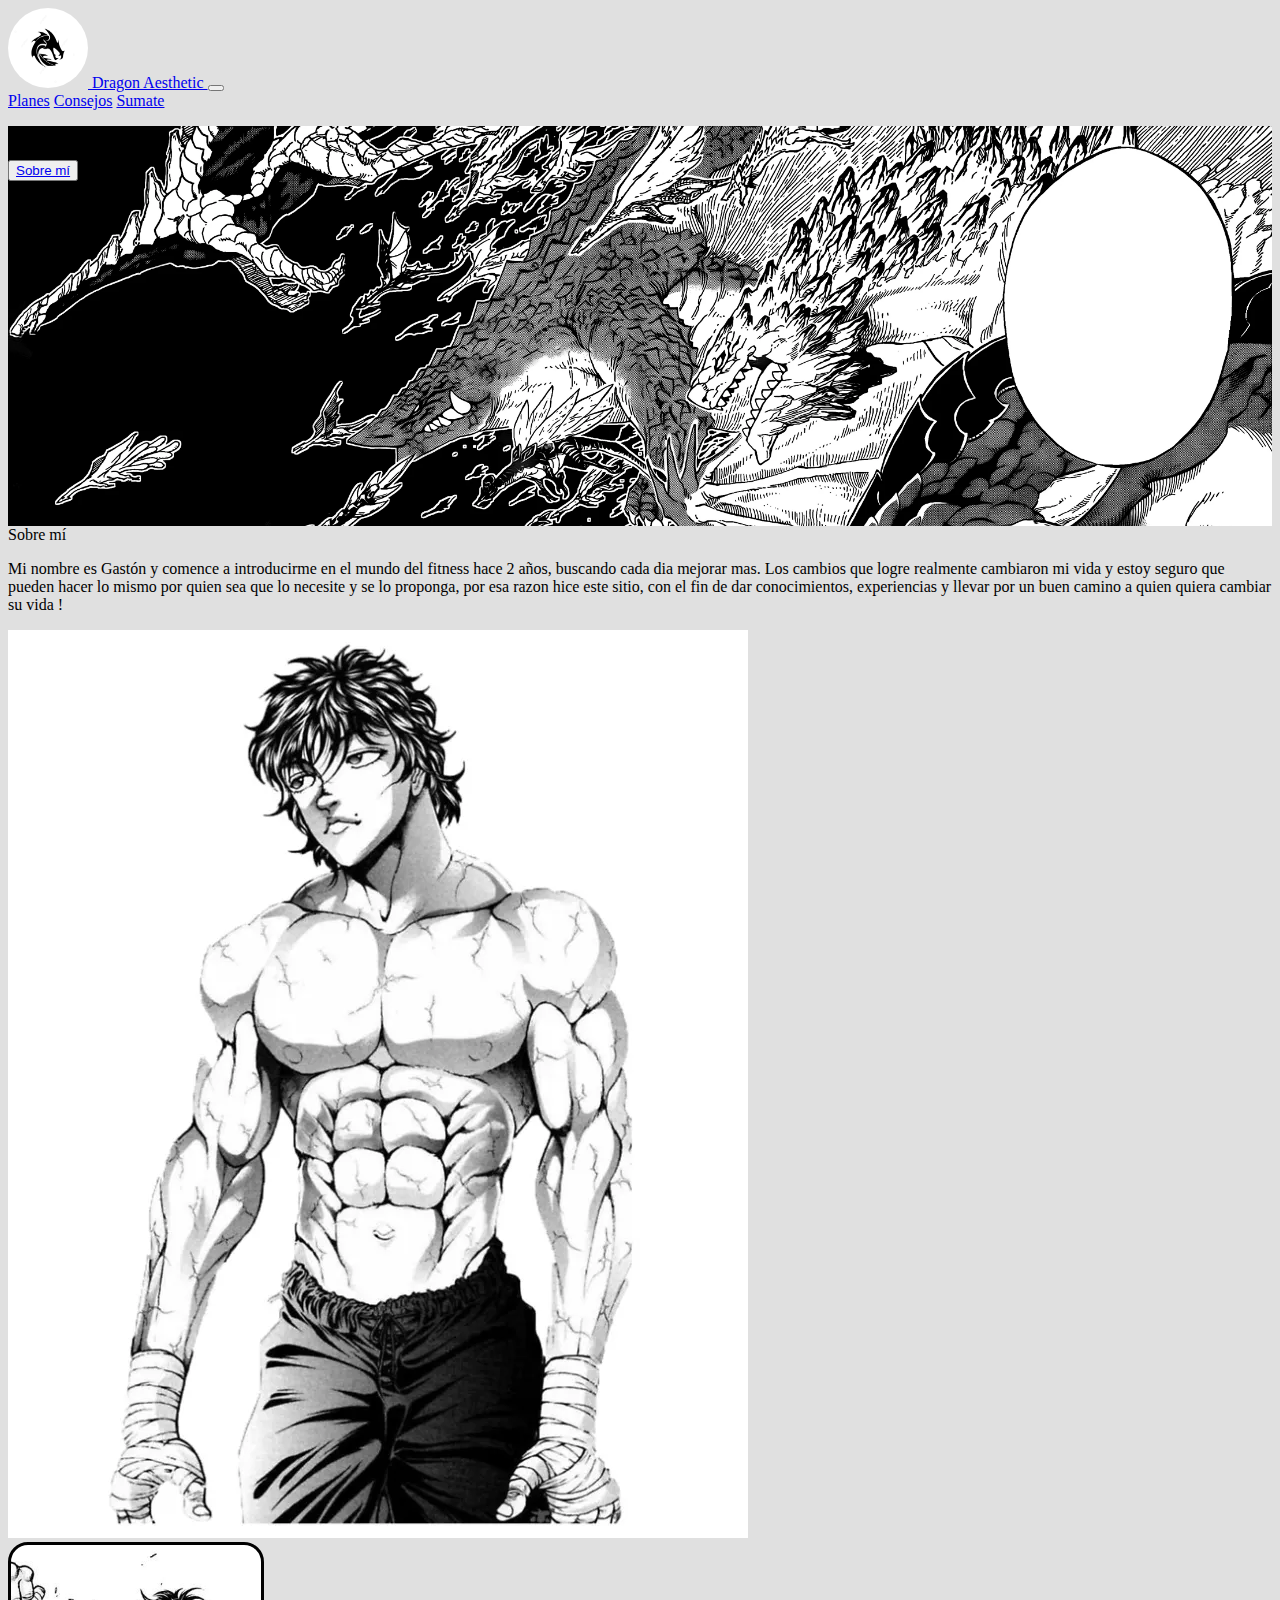
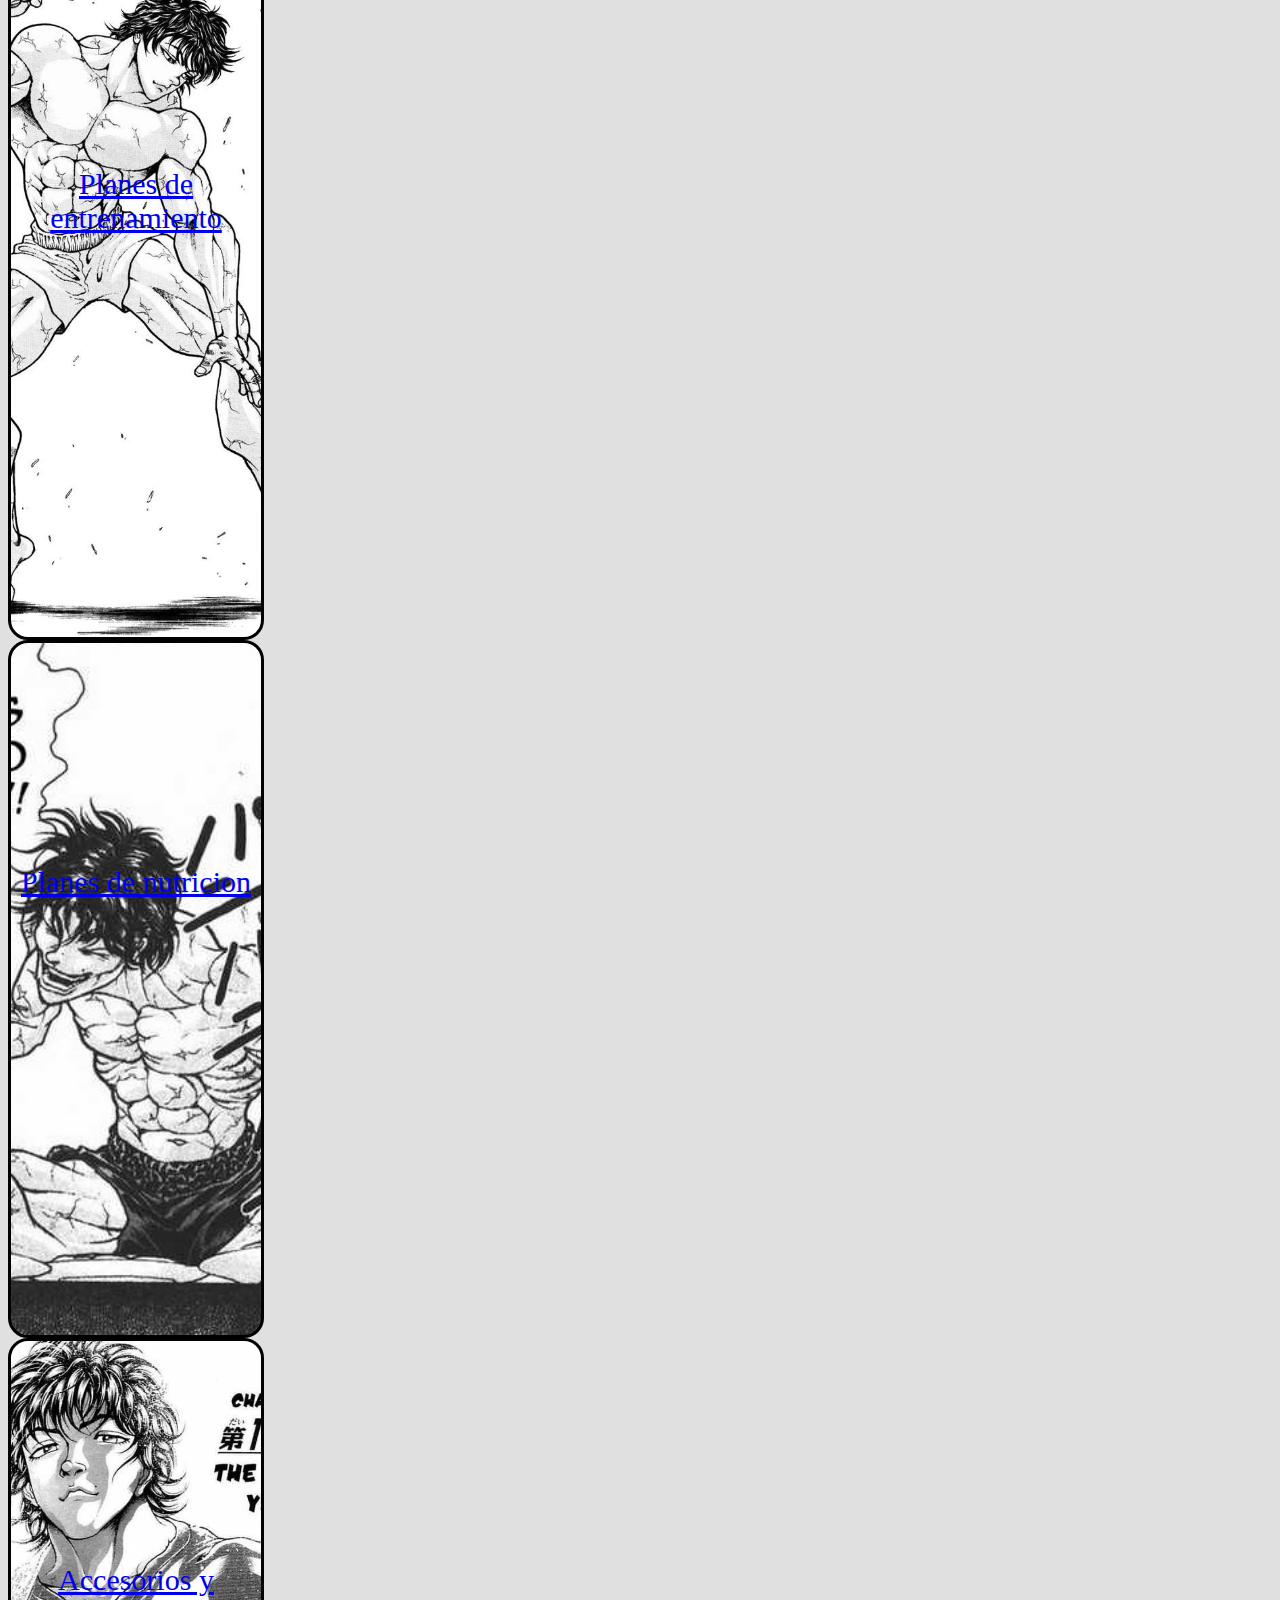
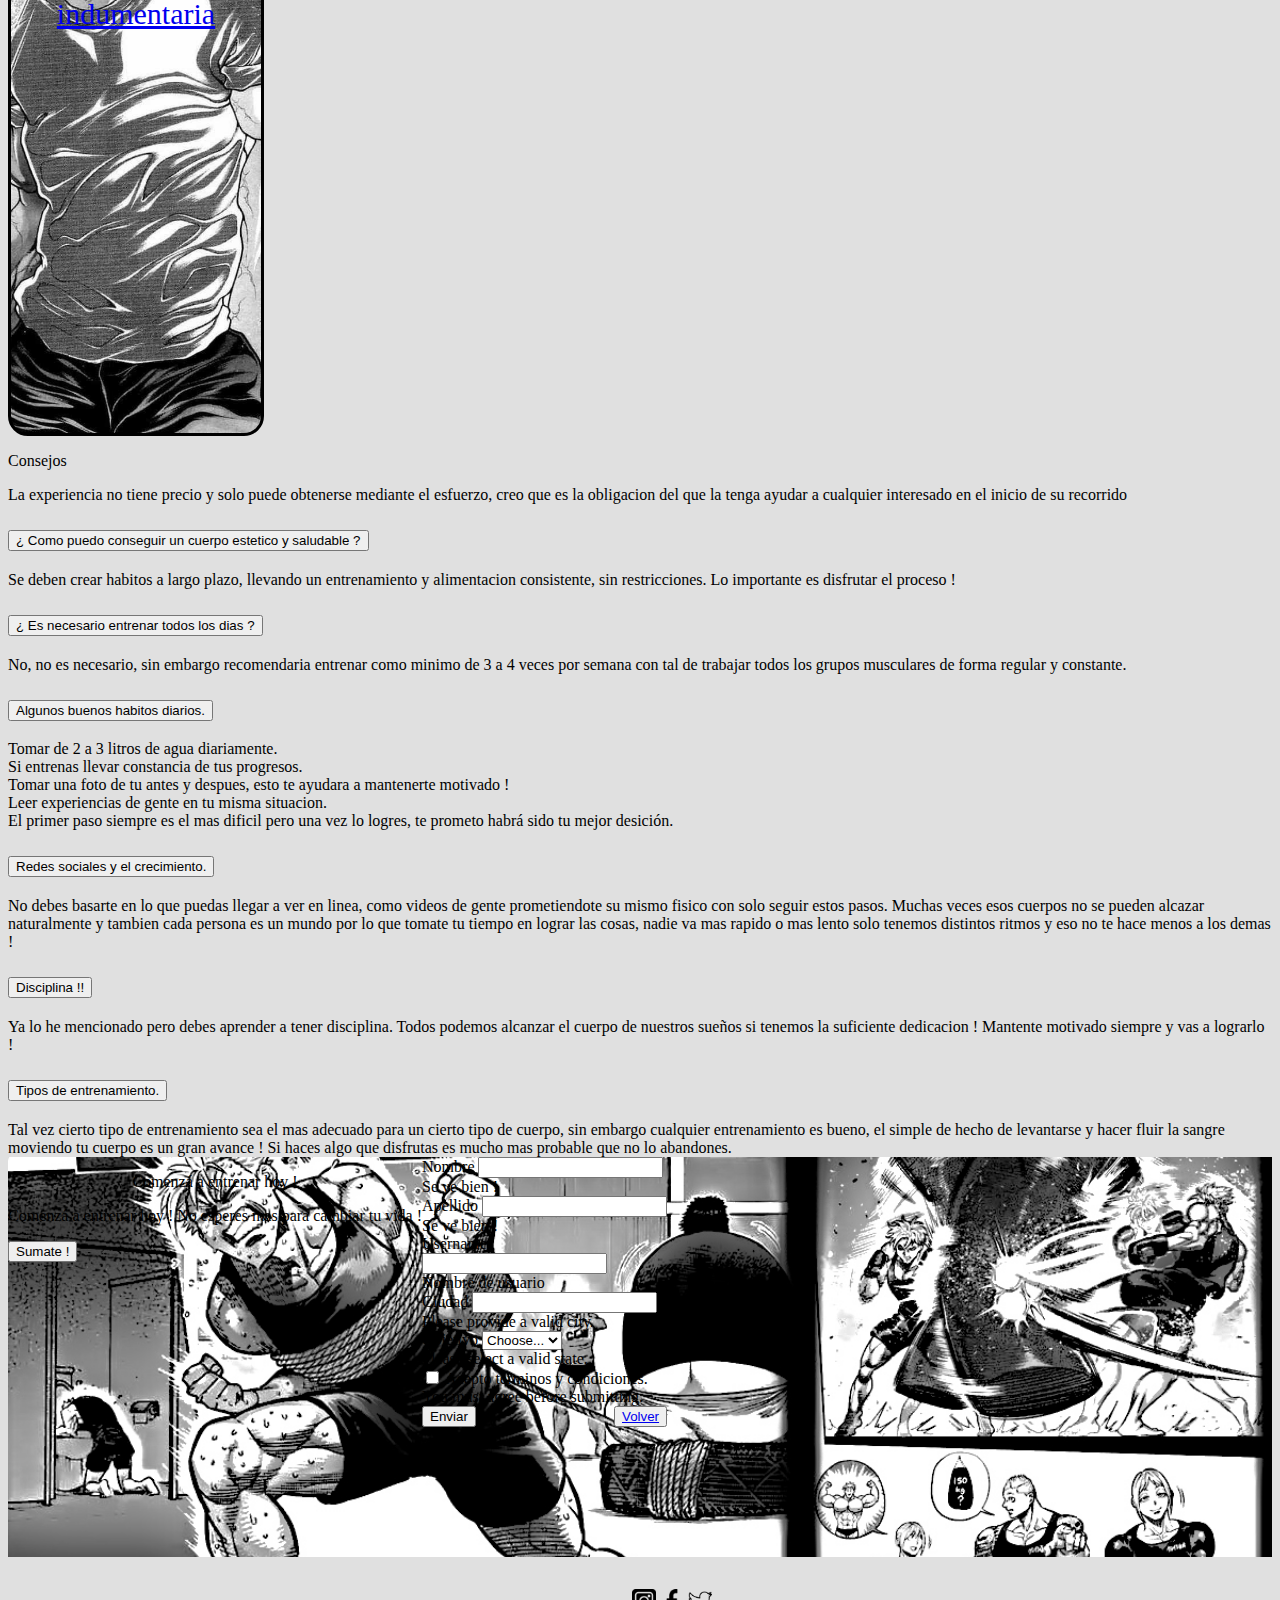
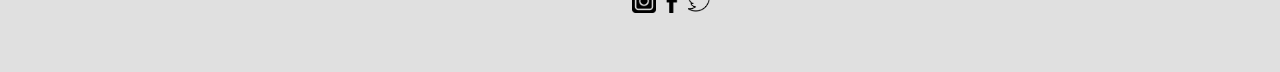
<file: index.html>
<!DOCTYPE html>
<html>
<head>
	<title> Gaston Aesthetics</title>
	<meta charset="utf-8">
	<meta name=viewport content="widht=device-widht, initial-scale=1">
	<link href="https://cdn.jsdelivr.net/npm/bootstrap@5.1.3/dist/css/bootstrap.min.css" rel="stylesheet" integrity="sha384-1BmE4kWBq78iYhFldvKuhfTAU6auU8tT94WrHftjDbrCEXSU1oBoqyl2QvZ6jIW3" crossorigin="anonymous">
	<link rel="stylesheet" type="text/css" href="scss/style.css">
	<link rel="preconnect" href="https://fonts.googleapis.com">
	<link rel="preconnect" href="https://fonts.gstatic.com" crossorigin>
	<link href="https://fonts.googleapis.com/css2?family=Montserrat:wght@400;700&display=swap" rel="stylesheet">
</head>
<body> 
  <nav class="navbar navbar-expand-lg navbar-dark bg-dark ps-lg-5">
    <div class="container-fluid">
      <div class="row"></div>
      <a class="navbar-brand" href="index.html">
          <img id="logo" src="imagenes/logotemporal.jpg" alt="logotemporal" width="80" height="80" class="d-inline-block align-text-center m-2 p-0">
              Dragon Aesthetic
      </a>
      <button class="navbar-toggler" type="button" data-bs-toggle="collapse" data-bs-target="#navbarNavAltMarkup" aria-controls="navbarNavAltMarkup" aria-expanded="false" aria-label="Toggle navigation">
        <span class="navbar-toggler-icon"></span>
      </button>
      <div class="collapse navbar-collapse d-lg-flex justify-content-end" id="navbarNavAltMarkup">
        <div class="navbar-nav">
          <a class="nav-link" href="#planes">Planes</a>
          <a class="nav-link" href="#consejos">Consejos</a>
          <a class="nav-link" href="#footer">Sumate</a>
        </div>
      </div>
    </div>
  </nav>
 <div id="banner_gym" class="d-flex align-items-center vh-40 img-fluid">
   <div class="mx-auto text-dark fw-bolder">
     <p class="title text-light bg-dark p-3 rounded-pill fs-1"> Dragon Aesthetic</p>
     <button type="button" class="btn btn-outline-dark text-light bg-dark"> <a href="#sobremi" class="link-light">Sobre mí </a></button>
   </div>
 </div>
  <div id="sobremi" class="container">
    <div class="row">
      <div class="col fs-1 p-5">
        Sobre mí
        <p class="col fs-5 pt-4">  Mi nombre es Gastón y comence a introducirme en el mundo del fitness hace 2 años, buscando cada dia mejorar mas. 
          Los cambios que logre realmente cambiaron mi vida y estoy seguro que pueden hacer lo mismo por quien sea que lo necesite y se lo proponga,
        por esa razon hice este sitio, con el fin de dar conocimientos, experiencias y llevar por un buen camino a quien quiera cambiar su vida ! </p>
      </div>
      <div class="col col-12 col-lg-4">
        <img id="img" class="img-fluid rounded-pill p-3" src="imagenes/baki.webp">
      </div>
    </div>
    <div id="planes" class="contenedor container-fluid">
      <div class="row d-flex justify-content-center gap-3 pt-5 pb-5">
        <div id="cajas1" class="cajas col-md-12 col-lg-4 fs-3 fw-bolder">
         <p class="cajainfo text-light bg-dark rounded-pill opacity-75"><a class="text-light" href="paginas/programas.html">Planes de entrenamiento</a> </p>
        </div>
        <div id="cajas2" class="cajas col-md-12 col-lg-4 fs-3 fw-bolder">
         <p class="cajainfo text-light bg-dark rounded-pill opacity-75"><a class="text-light" href="paginas/nutricion.html"> Planes de nutricion</a></p>
        </div>
        <div id="cajas3" class="cajas col-md-12 col-lg-4 fs-3 fw-bolder">
         <p class="cajainfo text-light bg-dark rounded-pill opacity-75"><a class="text-light" href="paginas/Accesorios.html"> Accesorios y indumentaria</a></p>
        </div>
      </div>
    </div>
    <div id="consejos" class="consejos bg-dark text-light rounded">
     <p class="d-flex justify-content-center fs-1"> Consejos </p>
     <p class="d-flex justify-content-center pb-4"> La experiencia no tiene precio y solo puede obtenerse mediante el esfuerzo, creo que es la obligacion del que la tenga ayudar a cualquier interesado en el inicio de su recorrido</p>
    </div>

    <div class="d-lg-flex pb-5">
			<div class="col-sm-12 col-lg-6">
				<div class="accordion" id="accordionPanelsStayOpenExample">
				  <div class="accordion-item m-3">
				    <h2 class="accordion-header" id="panelsStayOpen-headingUno">
				      <button class="accordion-button collapsed bg-dark text-light" type="button" data-bs-toggle="collapse" data-bs-target="#panelsStayOpen-collapseUno" aria-expanded="false" aria-controls="panelsStayOpen-collapseTwo">
				       ¿ Como puedo conseguir un cuerpo estetico y saludable ?
				      </button>
				    </h2>
				    <div id="panelsStayOpen-collapseUno" class="accordion-collapse collapse" aria-labelledby="panelsStayOpen-headingTwo">
				      <div class="accordion-body">
				        Se deben crear habitos a largo plazo, llevando un entrenamiento y alimentacion consistente, sin restricciones. Lo importante
                es disfrutar el proceso !
				      </div>
				    </div>
				  </div>
				  <div class="accordion-item m-3">
				    <h2 class="accordion-header" id="panelsStayOpen-headingTwo">
				      <button class="accordion-button collapsed bg-dark text-light" type="button" data-bs-toggle="collapse" data-bs-target="#panelsStayOpen-collapseTwo" aria-expanded="false" aria-controls="panelsStayOpen-collapseTwo">
				        ¿ Es necesario entrenar todos los dias ? 
				      </button>
				    </h2>
				    <div id="panelsStayOpen-collapseTwo" class="accordion-collapse collapse" aria-labelledby="panelsStayOpen-headingTwo">
				      <div class="accordion-body">
				        No, no es necesario, sin embargo recomendaria entrenar como minimo de 3 a 4 veces por semana con tal de trabajar todos los grupos
                musculares de forma regular y constante.
				      </div>
				    </div>
				  </div>
				  <div class="accordion-item m-3">
				    <h2 class="accordion-header" id="panelsStayOpen-headingThree">
				      <button class="accordion-button collapsed bg-dark text-light" type="button" data-bs-toggle="collapse" data-bs-target="#panelsStayOpen-collapseThree" aria-expanded="false" aria-controls="panelsStayOpen-collapseThree">
				        Algunos buenos habitos diarios.
				      </button>
				    </h2>
				    <div id="panelsStayOpen-collapseThree" class="accordion-collapse collapse" aria-labelledby="panelsStayOpen-headingThree">
				      <div class="accordion-body">
                <li>Tomar de 2 a 3 litros de agua diariamente.</li>
                <li>Si entrenas llevar constancia de tus progresos.</li>
                <li>Tomar una foto de tu antes y despues, esto te ayudara a mantenerte motivado !</li>
                <li>Leer experiencias de gente en tu misma situacion.</li>     
                <li> El primer paso siempre es el mas dificil pero una vez lo logres, te prometo habrá sido tu mejor desición.</li>                                               
				      </div>
				    </div>
				  </div>
				</div>
			</div>	


			<div class="col-sm-12 col-lg-6">
				<div class="accordion" id="preguntasaccordionPanelsStayOpenExample">
				  <div class="accordion-item m-3">
				    <h2 class="accordion-header" id="panelsStayOpen-headingCuatro">
				      <button class="accordion-button collapsed bg-dark text-light" type="button" data-bs-toggle="collapse" data-bs-target="#panelsStayOpen-collapseCuatro" aria-expanded="false" aria-controls="panelsStayOpen-collapseTwo">
                Redes sociales y el crecimiento.
				      </button>
				    </h2>
				    <div id="panelsStayOpen-collapseCuatro" class="accordion-collapse collapse" aria-labelledby="panelsStayOpen-headingTwo">
				      <div class="accordion-body">
                No debes basarte en lo que puedas llegar a ver en linea, como videos de gente prometiendote su mismo fisico con solo seguir
                estos pasos. Muchas veces esos cuerpos no se pueden alcazar naturalmente y tambien cada persona es un mundo por lo que 
                tomate tu tiempo en lograr las cosas, nadie va mas rapido o mas lento solo tenemos distintos ritmos y eso no te hace menos 
                a los demas ! 
				      </div>
				    </div>
				  </div>
				  <div class="accordion-item m-3">
				    <h2 class="accordion-header" id="preguntaspanelsStayOpen-headingTwo">
				      <button class="accordion-button collapsed bg-dark text-light" type="button" data-bs-toggle="collapse" data-bs-target="#preguntaspanelsStayOpen-collapseTwo" aria-expanded="false" aria-controls="panelsStayOpen-collapseTwo">
				        Disciplina !!
				      </button>
				    </h2>
				    <div id="preguntaspanelsStayOpen-collapseTwo" class="accordion-collapse collapse" aria-labelledby="panelsStayOpen-headingTwo">
				      <div class="accordion-body">
				        Ya lo he mencionado pero debes aprender a tener disciplina. Todos podemos alcanzar el cuerpo de nuestros sueños si tenemos la suficiente 
                dedicacion ! Mantente motivado siempre y vas a lograrlo !
				      </div>
				    </div>
				  </div>
				  <div class="accordion-item m-3">
				    <h2 class="accordion-header" id="preguntaspanelsStayOpen-headingThree">
				      <button class="accordion-button collapsed bg-dark text-light" type="button" data-bs-toggle="collapse" data-bs-target="#preguntaspanelsStayOpen-collapseThree" aria-expanded="false" aria-controls="panelsStayOpen-collapseThree">
				       	Tipos de entrenamiento.
				      </button>
				    </h2>
				    <div id="preguntaspanelsStayOpen-collapseThree" class="accordion-collapse collapse" aria-labelledby="panelsStayOpen-headingThree">
				      <div class="accordion-body">
				        Tal vez cierto tipo de entrenamiento sea el mas adecuado para un cierto tipo de cuerpo, sin embargo cualquier entrenamiento es bueno,
              el simple de hecho de levantarse y hacer fluir la sangre moviendo tu cuerpo es un gran avance ! Si haces algo que disfrutas es mucho mas
              probable que no lo abandones.
				      </div>
				    </div>
				  </div>
				</div>
			</div>		
	</div>

<kogabanner class="pb-4">
  <div id="footer" class="d-flex justify-content-center p-5 rounded vh-40 img-fluid">
    <div class="d mx-auto text-dark fw-bolder">
      <p id="comenza" class="text-light bg-dark p-3 rounded-pill fs-1"> Comenzá a entrenar hoy !</p>
      <p id="comenza1" class="text-light fs-3 bg-dark rounded"> Comenzá a entrenar hoy ! No esperes mas para cambiar tu vida ! </p>
      <button class="btn text-light fw-bolder btn-dark" type="button" data-bs-toggle="offcanvas" data-bs-target="#offcanvasRight" aria-controls="offcanvasRight">Sumate !</button>
     </div>
        <div class="offcanvas offcanvas-end bg-dark text-light" tabindex="-1" id="offcanvasRight" aria-labelledby="offcanvasRightLabel">
        <div class="offcanvas-header">
          <form class="row g-3 needs-validation" novalidate>
            <div class="col-md-4">
              <label for="validationCustom01" class="form-label">Nombre</label>
              <input type="text" class="form-control" id="validationCustom01" required>
              <div class="valid-feedback">
                Se ve bien !
              </div>
            </div>
            <div class="col-md-4">
              <label for="validationCustom02" class="form-label">Apellido</label>
              <input type="text" class="form-control" id="validationCustom02" required>
              <div class="valid-feedback">
                Se ve bien !
              </div>
            </div>
            <div class="col-md-4">
              <label for="validationCustomUsername" class="form-label">Username</label>
              <div class="input-group has-validation">
                <input type="text" class="form-control" id="validationCustomUsername" aria-describedby="inputGroupPrepend" required>
                <div class="invalid-feedback">
                  Nombre de usuario
                </div>
              </div>
            </div>
            <div class="col-md-6">
              <label for="validationCustom03" class="form-label">Ciudad</label>
              <input type="text" class="form-control" id="validationCustom03" required>
              <div class="invalid-feedback">
                Please provide a valid city.
              </div>
            </div>
            <div class="col-md-3">
              <label for="validationCustom04" class="form-label">Objetivo</label>
              <select class="form-select" id="validationCustom04" required>
                <option selected disabled value="">Choose...</option>
                <option>Aesthetic</option>
                <option>Deportivo</option>           
                <option>Salud</option>                    
              </select>
              <div class="invalid-feedback">
                Please select a valid state.
              </div>
            </div>
            <div class="col-12">
              <div class="form-check">
                <input class="form-check-input" type="checkbox" value="" id="invalidCheck" required>
                <label class="form-check-label" for="invalidCheck">
                  Acepto terminos y condiciones.
                </label>
                <div class="invalid-feedback">
                  You must agree before submitting.
                </div>
              </div>
            </div>
            <div class="col-12">
              <button class="btn btn-dark text-light" type="submit">Enviar</button>
              <button id="cerrar" class="btn btn-dark text-light" ><a class="text-light" href="index.html"> Volver </a></button>
            </div>
          </form>
        </div>
      </div>      
    </div>
  </div>
</kogabanner>

<footer class="content-footer">
  <a href="https://www.instagram.com/ryu_gastonzappulla/"><img src="imagenes/instagram.png"></a>
  <a href="https://www.facebook.com/gaston.peralta.52/"><img src="imagenes/facebook.png"></a>
  <a href="Sigo sin tener twitter u-u"><img src="imagenes/twitter.png"></a>

</footer>

    <script src="https://cdn.jsdelivr.net/npm/bootstrap@5.1.3/dist/js/bootstrap.bundle.min.js" integrity="sha384-ka7Sk0Gln4gmtz2MlQnikT1wXgYsOg+OMhuP+IlRH9sENBO0LRn5q+8nbTov4+1p" crossorigin="anonymous"></script>
</body>
</file>
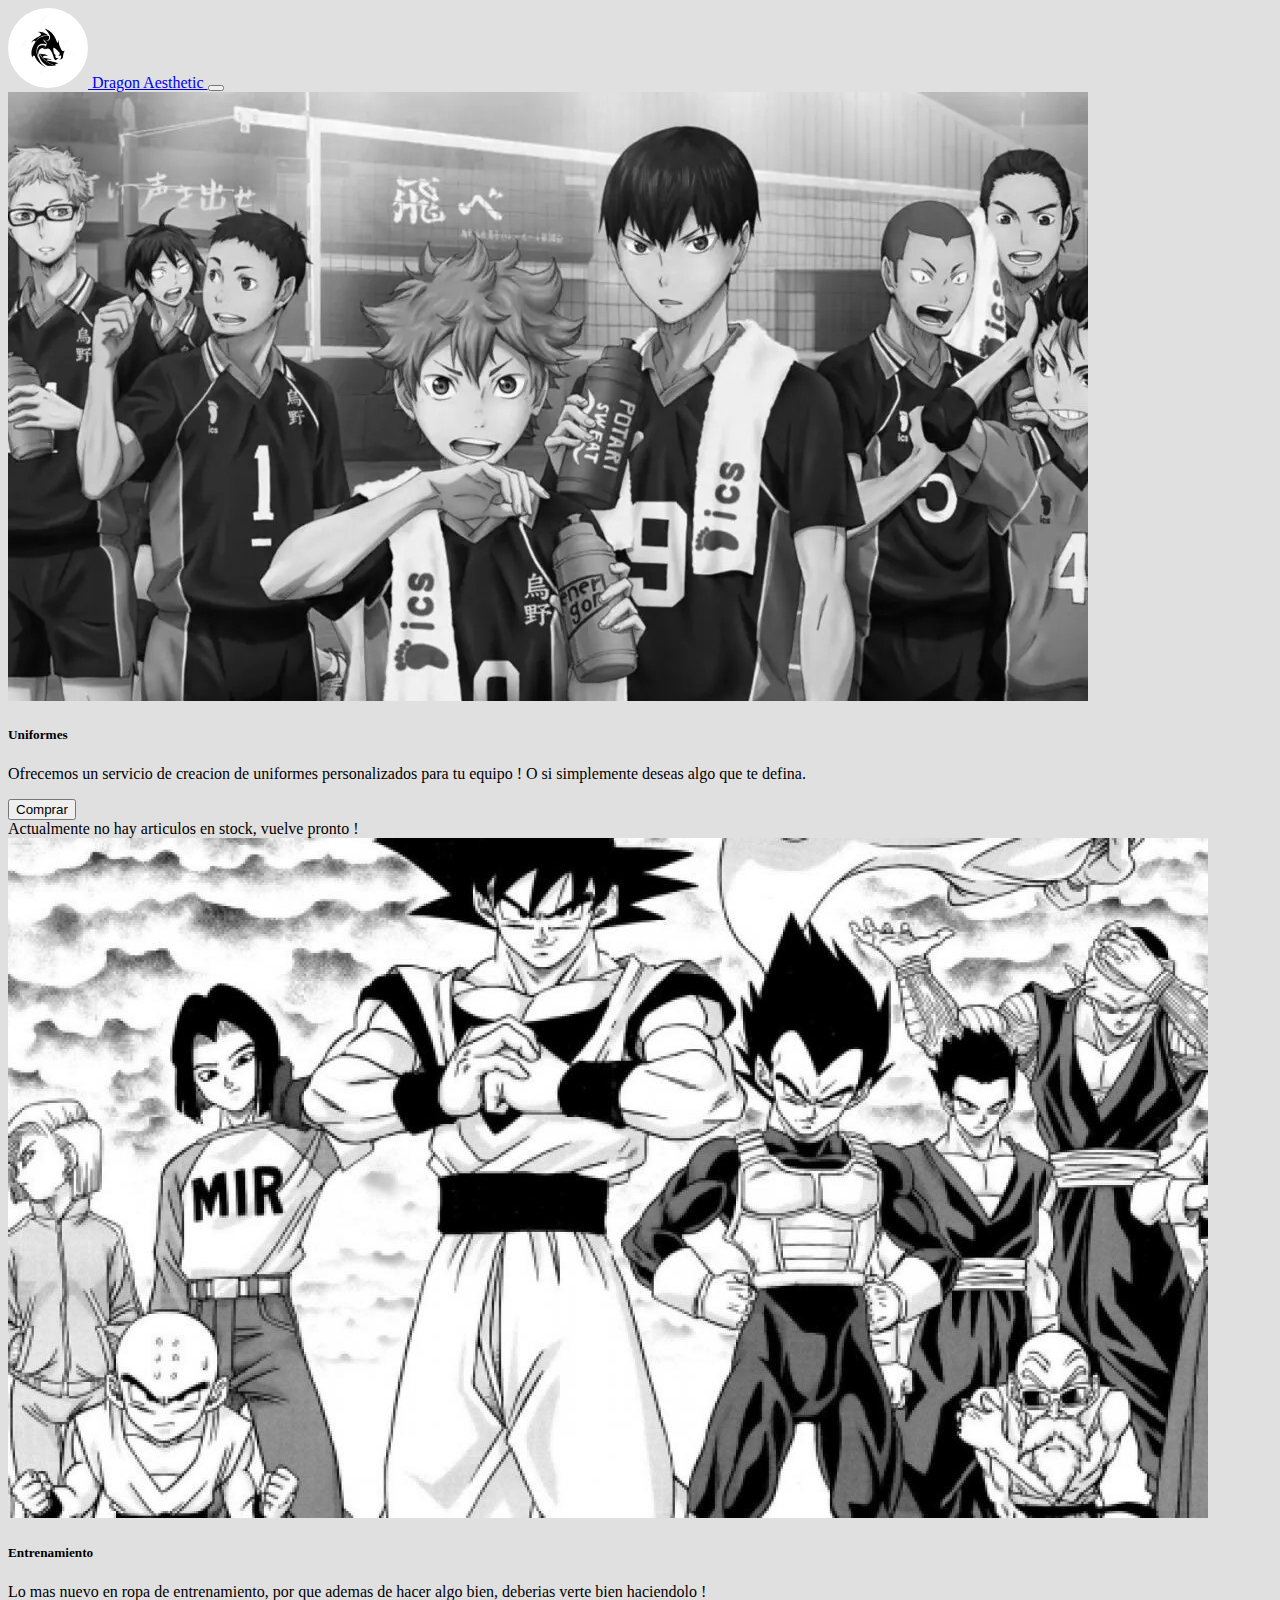
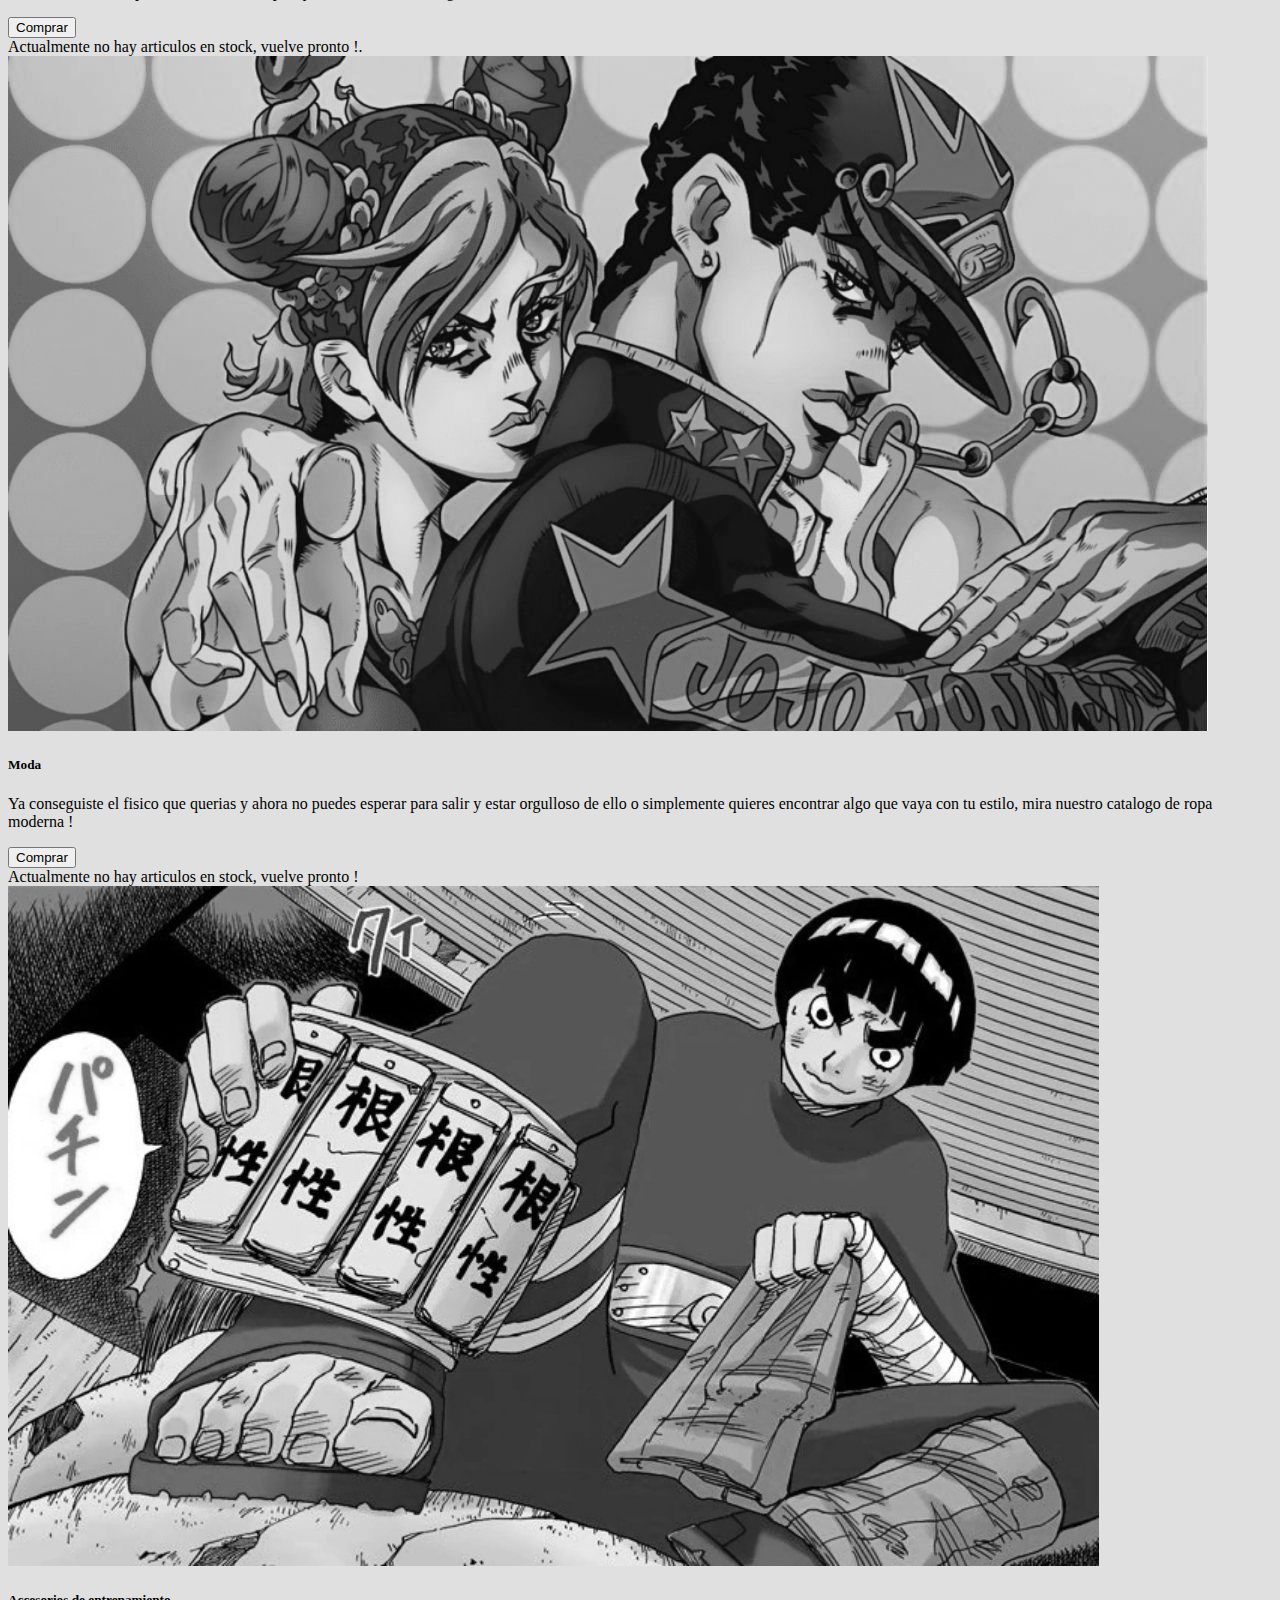
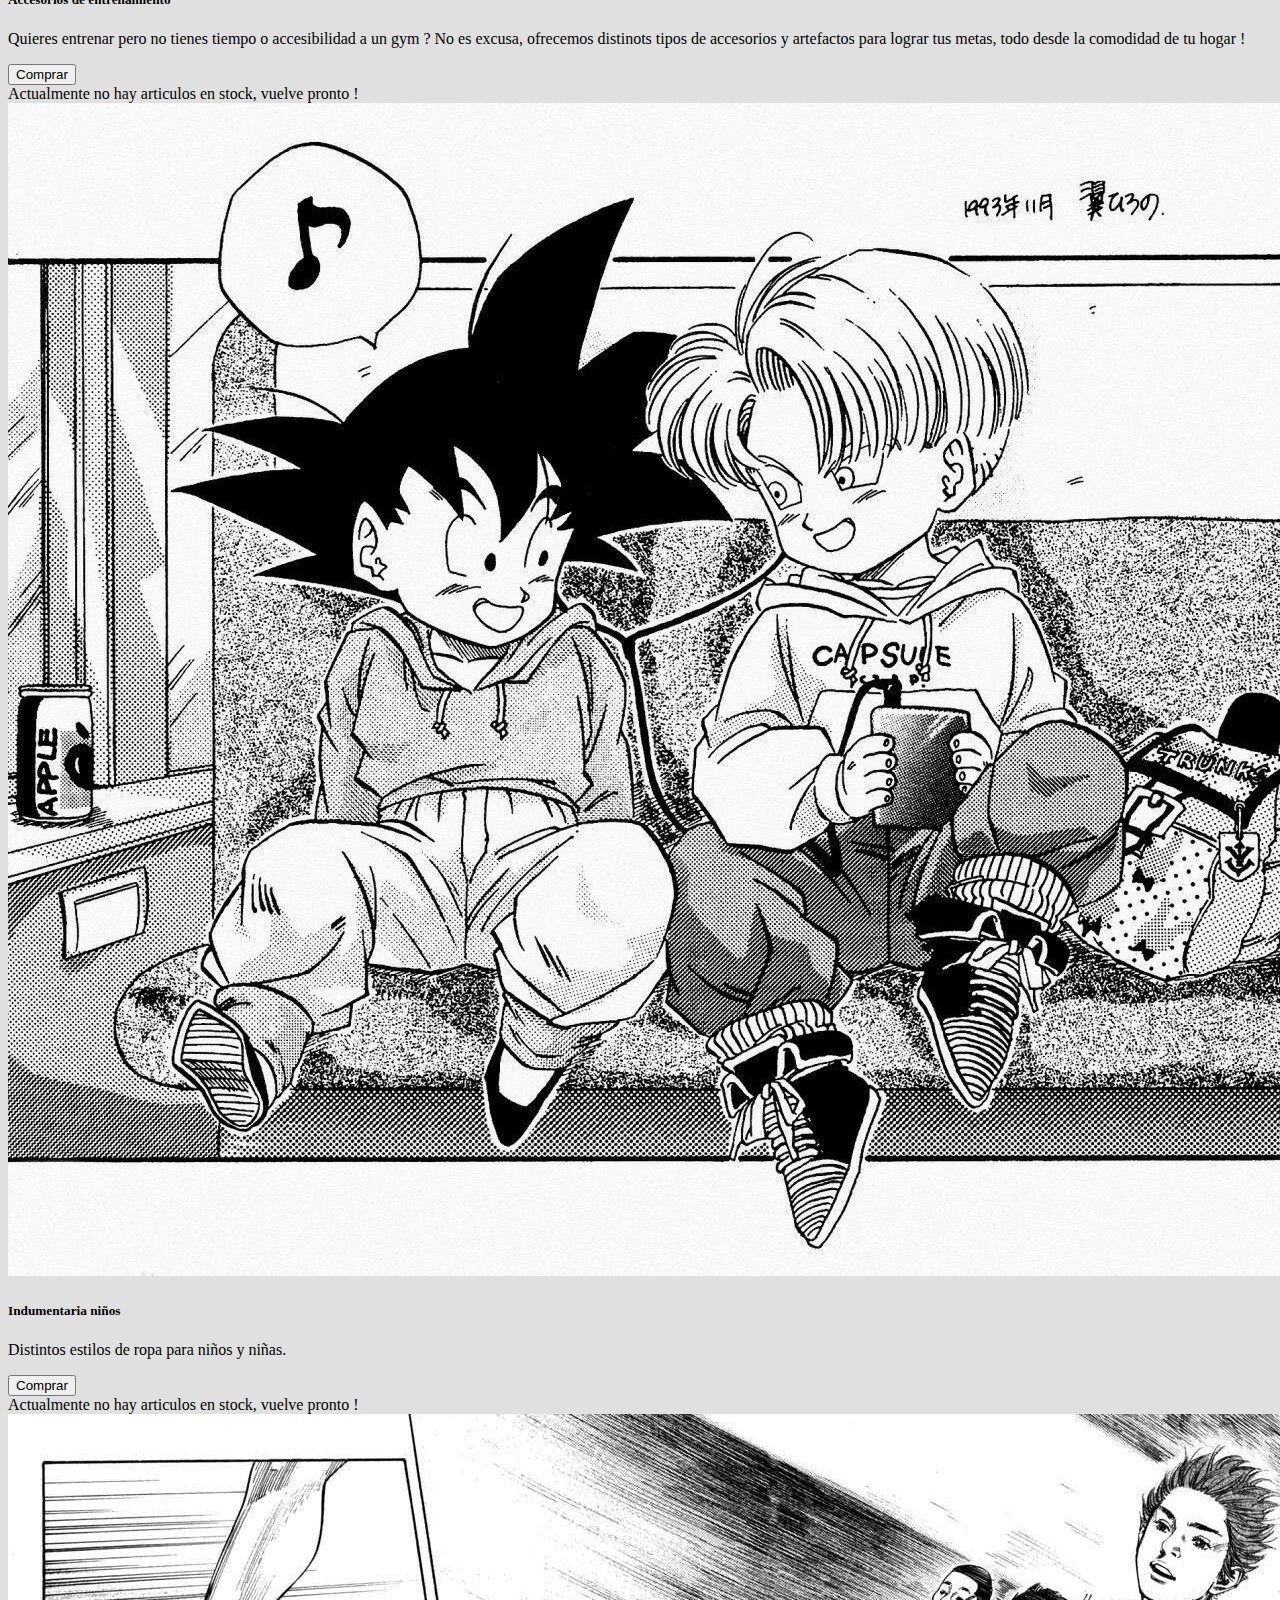
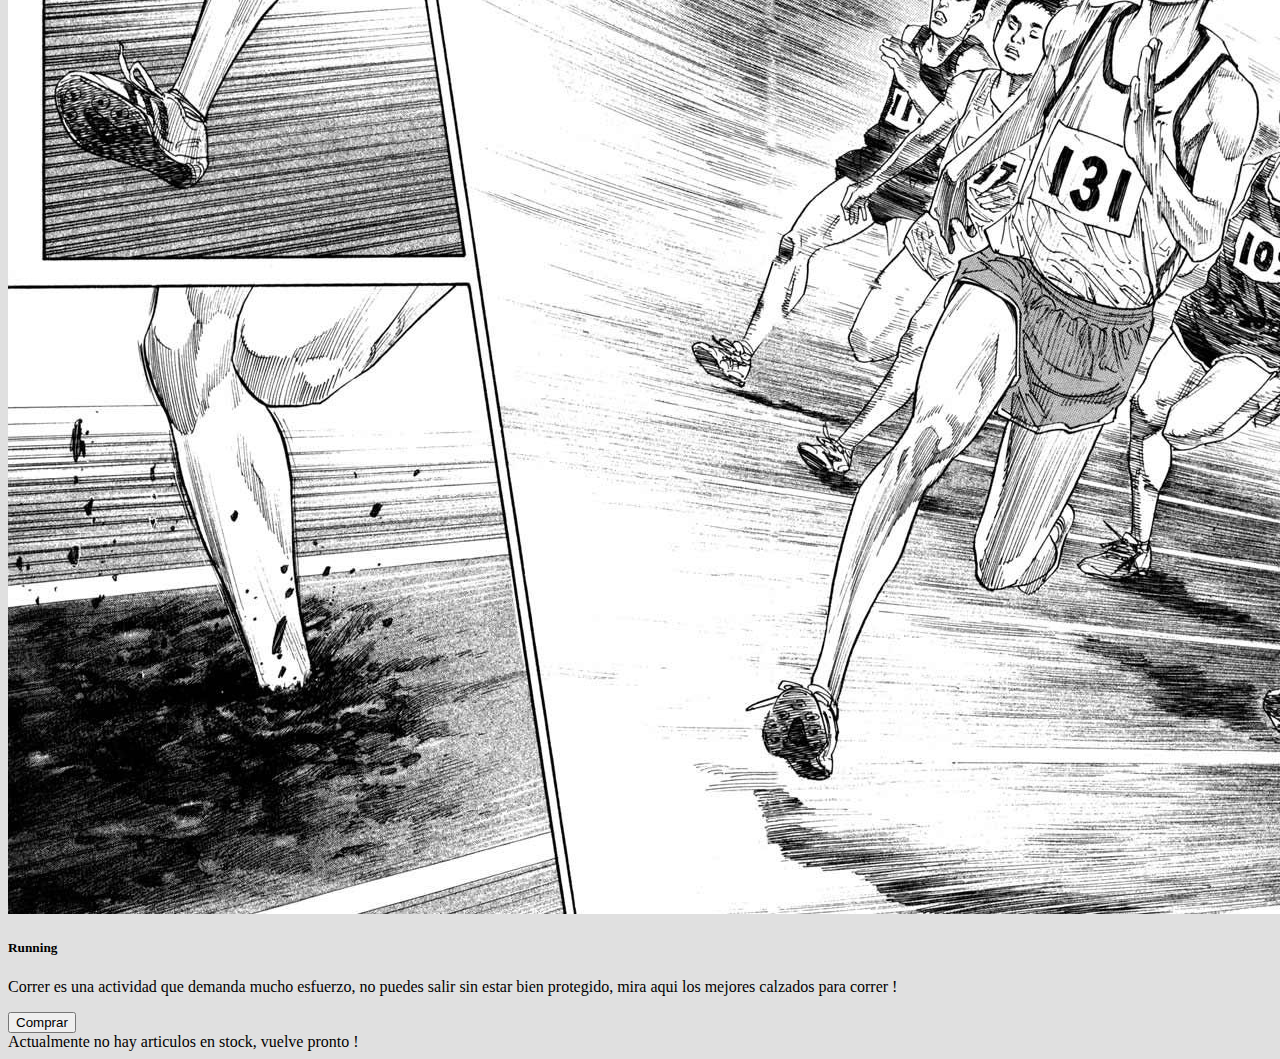
<file: paginas/Accesorios.html>
<!DOCTYPE html>
<html>
<head>
	<title> Gaston Aesthetics</title>
	<meta charset="utf-8">
	<meta name=viewport content="widht=device-widht, initial-scale=1">
	<link href="https://cdn.jsdelivr.net/npm/bootstrap@5.1.3/dist/css/bootstrap.min.css" rel="stylesheet" integrity="sha384-1BmE4kWBq78iYhFldvKuhfTAU6auU8tT94WrHftjDbrCEXSU1oBoqyl2QvZ6jIW3" crossorigin="anonymous">
	<link rel="stylesheet" type="text/css" href="css/style.css">
	<link rel="preconnect" href="https://fonts.googleapis.com">
	<link rel="preconnect" href="https://fonts.gstatic.com" crossorigin>
	<link href="https://fonts.googleapis.com/css2?family=Montserrat:wght@400;700&display=swap" rel="stylesheet">
</head>
<body>
    <nav class="navbar navbar-expand-lg navbar-dark bg-dark ps-lg-5">
        <div class="container-fluid">
          <div class="row"></div>
          <a class="navbar-brand" href="../index.html">
              <img id="logo" src="imagenes/logotemporal.jpg" alt="logotemporal" width="80" height="80" class="d-inline-block align-text-center m-2 p-0">
                  Dragon Aesthetic
          </a>
          <button class="navbar-toggler" type="button" data-bs-toggle="collapse" data-bs-target="#navbarNavAltMarkup" aria-controls="navbarNavAltMarkup" aria-expanded="false" aria-label="Toggle navigation">
            <span class="navbar-toggler-icon"></span>
          </button>
          <div class="collapse navbar-collapse d-lg-flex justify-content-end" id="navbarNavAltMarkup">
          </div>
        </div>
      </nav>
      <div class="container-fluid">
        <div class="row">
          <div class="card col-6 col-lg-4 pt-4">
            <img src="imagenes/uniformes.jpg" class="img-fluid" alt="uniformes">
            <div class="card-body">
              <h5 class="d-flex justify-content-center">Uniformes</h5>
              <p class="d-flex justify-content-center">Ofrecemos un servicio de creacion de uniformes 
                personalizados para tu equipo ! O si simplemente deseas algo que te defina.
              </p>
            <button type="button" class="btn btn-light" data-bs-toggle="modal" data-bs-target="#exampleModal">
                Comprar
            </button>

            <div class="modal fade" id="exampleModal" tabindex="-1" aria-labelledby="exampleModalLabel" aria-hidden="true">
                <div class="modal-dialog">
                <div class="modal-content bg-dark">
                    <div class="modal-body bg-dark text-light fs-4">
                    Actualmente no hay articulos en stock, vuelve pronto !
                    </div>
                </div>
                </div>
            </div>
            </div>
          </div>
          <div class="card col-6 col-lg-4 pt-4 ">
            <img src="imagenes/ropaanime.jpg" class="img-fluid" alt="ropaparaentrenar">
            <div class="card-body">
              <h5 class="d-flex justify-content-center">Entrenamiento</h5>
              <p class="d-flex justify-content-center">Lo mas nuevo en ropa de entrenamiento, por que ademas de hacer algo bien, deberias 
                verte bien haciendolo !
              </p>
            <button type="button" class="btn btn-light" data-bs-toggle="modal" data-bs-target="#exampleModal">
                Comprar
            </button>

            <div class="modal fade" id="exampleModal" tabindex="-1" aria-labelledby="exampleModalLabel" aria-hidden="true">
                <div class="modal-dialog">
                <div class="modal-content bg-dark">
                    <div class="modal-body bg-dark text-light fs-4">
                  Actualmente no hay articulos en stock, vuelve pronto !.
                    </div>
                </div>
                </div>
            </div>
            </div>
          </div>
          <div class="card col-6 col-lg-4 pt-4 ">
            <img src="imagenes/jolynejotaro.jpg" class="img-fluid" alt="moda">
            <div class="card-body">
              <h5 class="d-flex justify-content-center">Moda</h5>
              <p class="d-flex justify-content-center">Ya conseguiste el fisico que querias y ahora no puedes esperar
                para salir y estar orgulloso de ello o simplemente quieres encontrar algo que vaya con tu estilo, mira nuestro catalogo de ropa moderna !
              </p>
            <button type="button" class="btn btn-light" data-bs-toggle="modal" data-bs-target="#exampleModal">
                Comprar
            </button>

            <div class="modal fade" id="exampleModal" tabindex="-1" aria-labelledby="exampleModalLabel" aria-hidden="true">
                <div class="modal-dialog">
                <div class="modal-content bg-dark">
                    <div class="modal-body bg-dark text-light fs-4">
                    Actualmente no hay articulos en stock, vuelve pronto !
                    </div>
                </div>
                </div>
            </div>
            </div>
          </div>
          <div class="card col-6 col-lg-4 pt-4 ">
            <img src="imagenes/casalee.jpg" class="img-fluid" alt="gymencasa">
            <div class="card-body">
              <h5 class="d-flex justify-content-center">Accesorios de entrenamiento</h5>
              <p class="d-flex justify-content-center">Quieres entrenar pero no tienes tiempo o accesibilidad a un gym ? No es excusa, ofrecemos distinots tipos 
                de accesorios y artefactos para lograr tus metas, todo desde la comodidad de tu hogar !
              </p>
            <button type="button" class="btn btn-light" data-bs-toggle="modal" data-bs-target="#exampleModal">
                Comprar
            </button>

            <div class="modal fade" id="exampleModal" tabindex="-1" aria-labelledby="exampleModalLabel" aria-hidden="true">
                <div class="modal-dialog">
                <div class="modal-content bg-dark">
                    <div class="modal-body bg-dark text-light fs-4">
                    Actualmente no hay articulos en stock, vuelve pronto !
                    </div>
                </div>
                </div>
            </div>
            </div>
          </div>
          <div class="card col-6 col-lg-4 pt-4 ">
            <img src="imagenes/goten.jpg" class="img-fluid" alt="niños">
            <div class="card-body">
              <h5 class="d-flex justify-content-center">Indumentaria niños</h5>
              <p class="d-flex justify-content-center">Distintos estilos de ropa para niños y niñas.</p>
            <button type="button" class="btn btn-light" data-bs-toggle="modal" data-bs-target="#exampleModal">
                Comprar
            </button>

            <div class="modal fade" id="exampleModal" tabindex="-1" aria-labelledby="exampleModalLabel" aria-hidden="true">
                <div class="modal-dialog">
                <div class="modal-content bg-dark">
                    <div class="modal-body bg-dark text-light fs-4">
                    Actualmente no hay articulos en stock, vuelve pronto !
                    </div>
                </div>
                </div>
            </div>
            </div>
          </div>
          <div class="card col-6 col-lg-4 pt-4 ">
            <img src="imagenes/calzados.jpg" class="img-fluid" alt="running">
            <div class="card-body">
              <h5 class="d-flex justify-content-center">Running</h5>
              <p class="d-flex justify-content-center">Correr es una actividad que demanda mucho esfuerzo, no puedes 
                salir sin estar bien protegido, mira aqui los mejores calzados para correr !
              </p>
            <button type="button" class="btn btn-light" data-bs-toggle="modal" data-bs-target="#exampleModal">
                Comprar
            </button>

            <div class="modal fade" id="exampleModal" tabindex="-1" aria-labelledby="exampleModalLabel" aria-hidden="true">
                <div class="modal-dialog">
                <div class="modal-content bg-dark">
                    <div class="modal-body bg-dark text-light fs-4">
                    Actualmente no hay articulos en stock, vuelve pronto !
                    </div>
                </div>
                </div>
            </div>
            </div>
          </div>
        </div>
      </div>

    <script src="https://cdn.jsdelivr.net/npm/bootstrap@5.1.3/dist/js/bootstrap.bundle.min.js" integrity="sha384-ka7Sk0Gln4gmtz2MlQnikT1wXgYsOg+OMhuP+IlRH9sENBO0LRn5q+8nbTov4+1p" crossorigin="anonymous"></script>
</body>
</file>
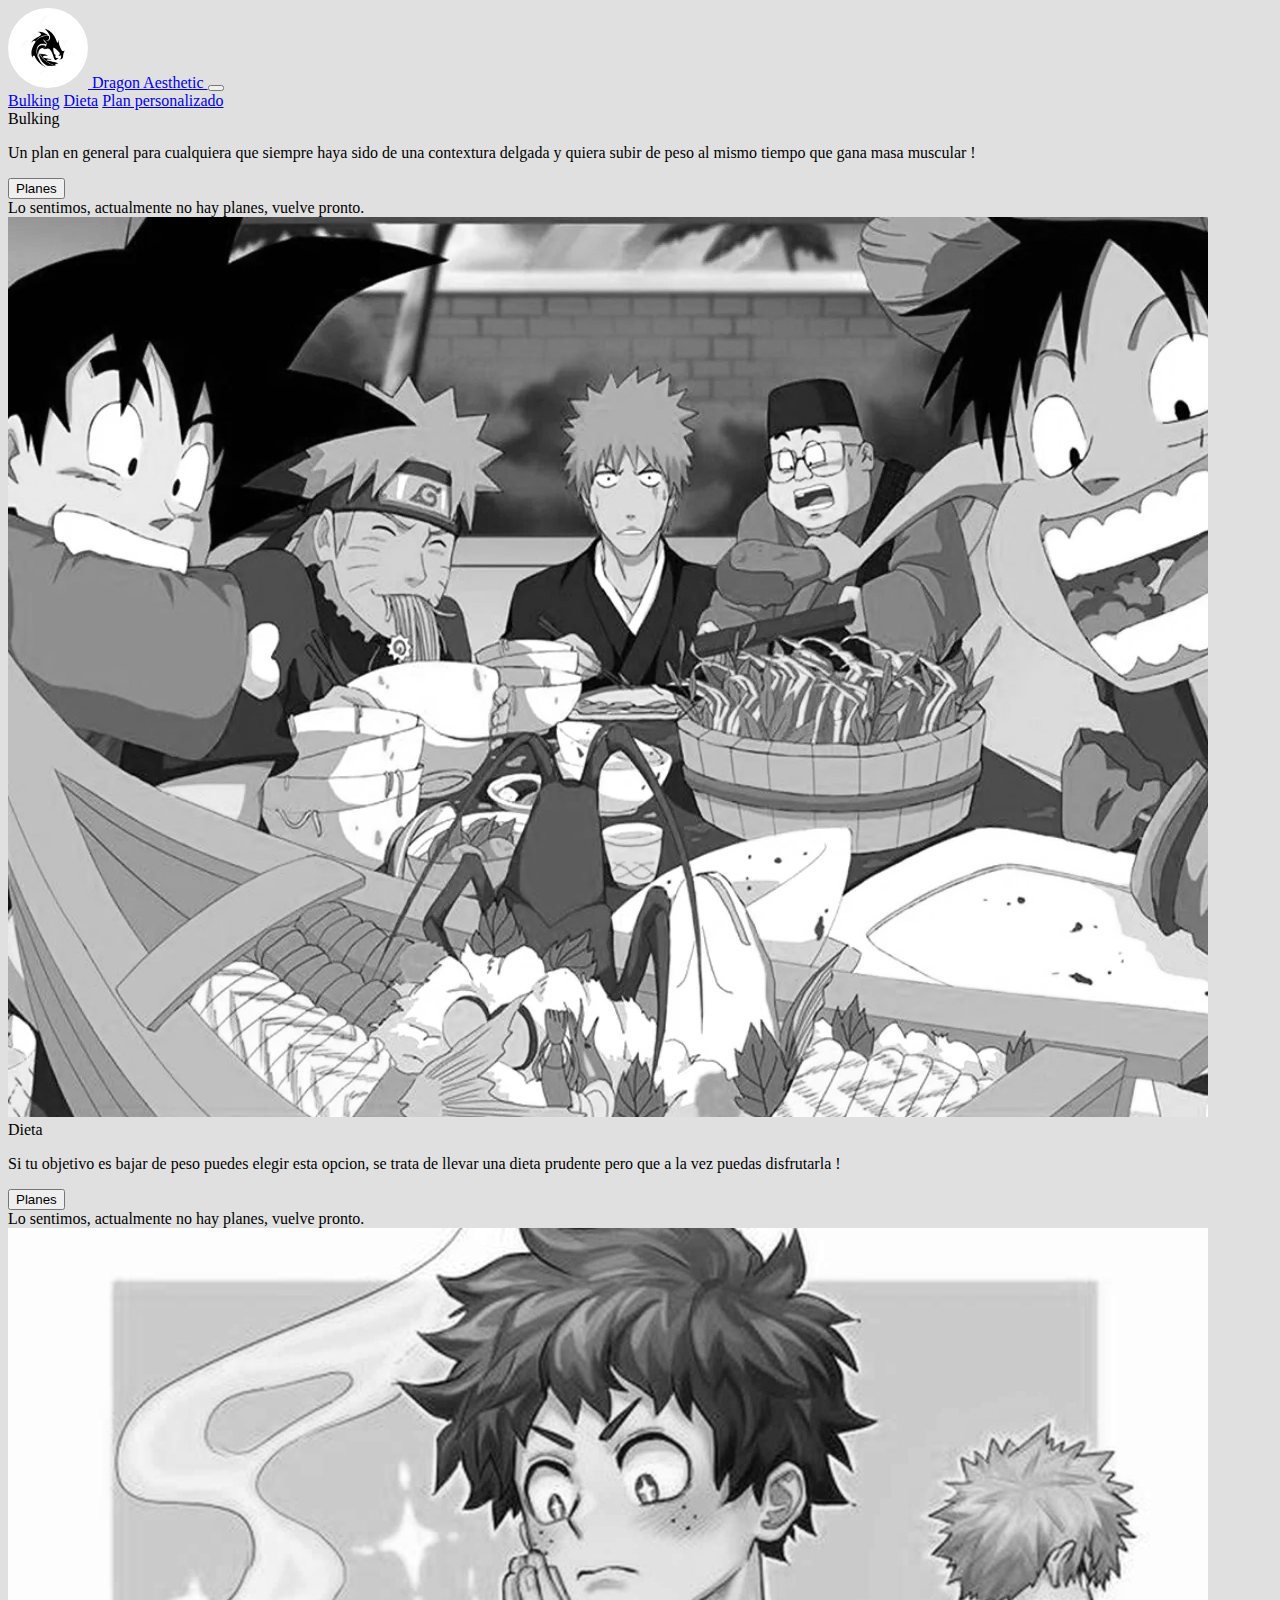
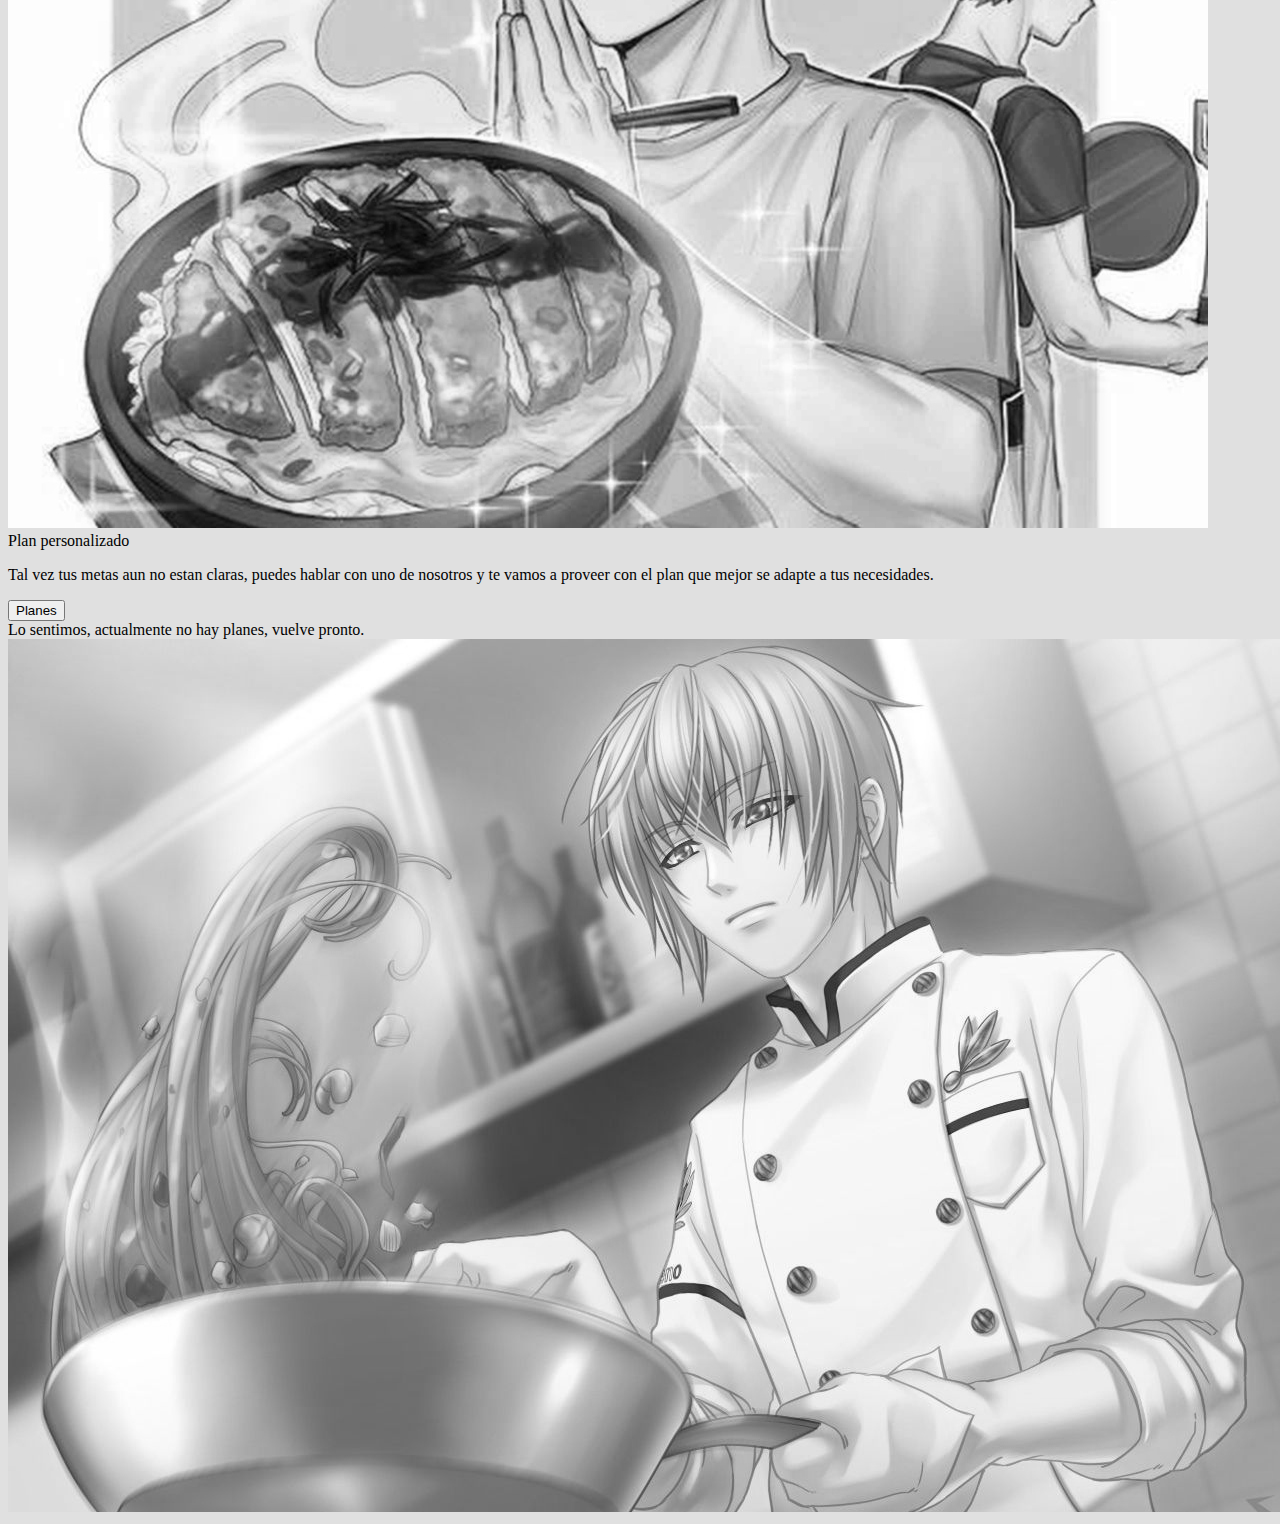
<file: paginas/nutricion.html>
<!DOCTYPE html>
<html>
<head>
	<title> Gaston Aesthetics</title>
	<meta charset="utf-8">
	<meta name=viewport content="widht=device-widht, initial-scale=1">
	<link href="https://cdn.jsdelivr.net/npm/bootstrap@5.1.3/dist/css/bootstrap.min.css" rel="stylesheet" integrity="sha384-1BmE4kWBq78iYhFldvKuhfTAU6auU8tT94WrHftjDbrCEXSU1oBoqyl2QvZ6jIW3" crossorigin="anonymous">
	<link rel="stylesheet" type="text/css" href="css/style.css">
	<link rel="preconnect" href="https://fonts.googleapis.com">
	<link rel="preconnect" href="https://fonts.gstatic.com" crossorigin>
	<link href="https://fonts.googleapis.com/css2?family=Montserrat:wght@400;700&display=swap" rel="stylesheet">
</head>
<body>
  <nav class="navbar navbar-expand-lg navbar-dark bg-dark ps-lg-5">
    <div class="container-fluid">
      <div class="row"></div>
      <a class="navbar-brand" href="../index.html">
          <img id="logo" src="imagenes/logotemporal.jpg" alt="logotemporal" width="80" height="80" class="d-inline-block align-text-center m-2 p-0">
              Dragon Aesthetic
      </a>
      <button class="navbar-toggler" type="button" data-bs-toggle="collapse" data-bs-target="#navbarNavAltMarkup" aria-controls="navbarNavAltMarkup" aria-expanded="false" aria-label="Toggle navigation">
        <span class="navbar-toggler-icon"></span>
      </button>
      <div class="collapse navbar-collapse d-lg-flex justify-content-end" id="navbarNavAltMarkup">
        <div class="navbar-nav">
          <a class="nav-link" href="#bulking">Bulking</a>
          <a class="nav-link" href="#dieta">Dieta</a>
          <a class="nav-link" href="#personalizado">Plan personalizado</a>
        </div>
      </div>
    </div>
  </nav>

  <div id="bulking" class="row container-fluid">
    <div class="col fs-1 p-5 bg-dark mt-3 text-light rounded">
      Bulking
      <p class="col fs-5 pt-4 text-light">  Un plan en general para cualquiera que siempre haya sido de una contextura delgada
        y quiera subir de peso al mismo tiempo que gana masa muscular !  </p>

        <button type="button" class="btn btn-light" data-bs-toggle="modal" data-bs-target="#exampleModal">
            Planes
        </button>

        <div class="modal fade" id="exampleModal" tabindex="-1" aria-labelledby="exampleModalLabel" aria-hidden="true">
            <div class="modal-dialog">
            <div class="modal-content bg-dark">
                <div class="modal-body bg-dark text-light fs-4">
                Lo sentimos, actualmente no hay planes, vuelve pronto.
                </div>
            </div>
            </div>
        </div>
    </div>
    <div class="col col-12 col-lg-6 mt-3">
      <img id="img1" class="img-fluid p-3" src="imagenes/bulking.jpg">
    </div>
  </div>
  <div id="dieta" class="row container-fluid">
    <div class="col fs-1 p-5 bg-dark mt-5 text-light rounded">
      Dieta
      <p class="col fs-5 pt-4 text-light">  Si tu objetivo es bajar de peso puedes elegir esta opcion, se trata de 
        llevar una dieta prudente pero que a la vez puedas disfrutarla !   </p>

        <button type="button" class="btn btn-light" data-bs-toggle="modal" data-bs-target="#exampleModal">
            Planes
        </button>

        <div class="modal fade" id="exampleModal" tabindex="-1" aria-labelledby="exampleModalLabel" aria-hidden="true">
            <div class="modal-dialog">
            <div class="modal-content bg-dark">
                <div class="modal-body bg-dark text-light fs-4">
                Lo sentimos, actualmente no hay planes, vuelve pronto.
                </div>
            </div>
            </div>
        </div>
    </div>
    <div class="col col-12 col-lg-6 mt-3">
      <img id="img2" class="img-fluid p-3 mt-lg-5" src="imagenes/dieta.jpg">
    </div>
  </div>
  <div id="personalizado" class="row container-fluid">
    <div class="col fs-1 p-5 bg-dark mt-5 text-light rounded mb-4">
      Plan personalizado
      <p class="col fs-5 pt-4 text-light">  Tal vez tus metas aun no estan claras, puedes hablar con uno de nosotros y te vamos a 
        proveer con el plan que mejor se adapte a tus necesidades.  </p>

        <button type="button" class="btn btn-light" data-bs-toggle="modal" data-bs-target="#exampleModal">
            Planes
        </button>

        <div class="modal fade" id="exampleModal" tabindex="-1" aria-labelledby="exampleModalLabel" aria-hidden="true">
            <div class="modal-dialog">
            <div class="modal-content bg-dark">
                <div class="modal-body bg-dark text-light fs-4">
                Lo sentimos, actualmente no hay planes, vuelve pronto.
                </div>
            </div>
            </div>
        </div>
    </div>
    <div class="col col-12 col-lg-6 mt-5">
      <img id="img1" class="img-fluid p-3" src="imagenes/personalizado.jpg">
    </div>
  </div>



    <script src="https://cdn.jsdelivr.net/npm/bootstrap@5.1.3/dist/js/bootstrap.bundle.min.js" integrity="sha384-ka7Sk0Gln4gmtz2MlQnikT1wXgYsOg+OMhuP+IlRH9sENBO0LRn5q+8nbTov4+1p" crossorigin="anonymous"></script>
</body>
</file>
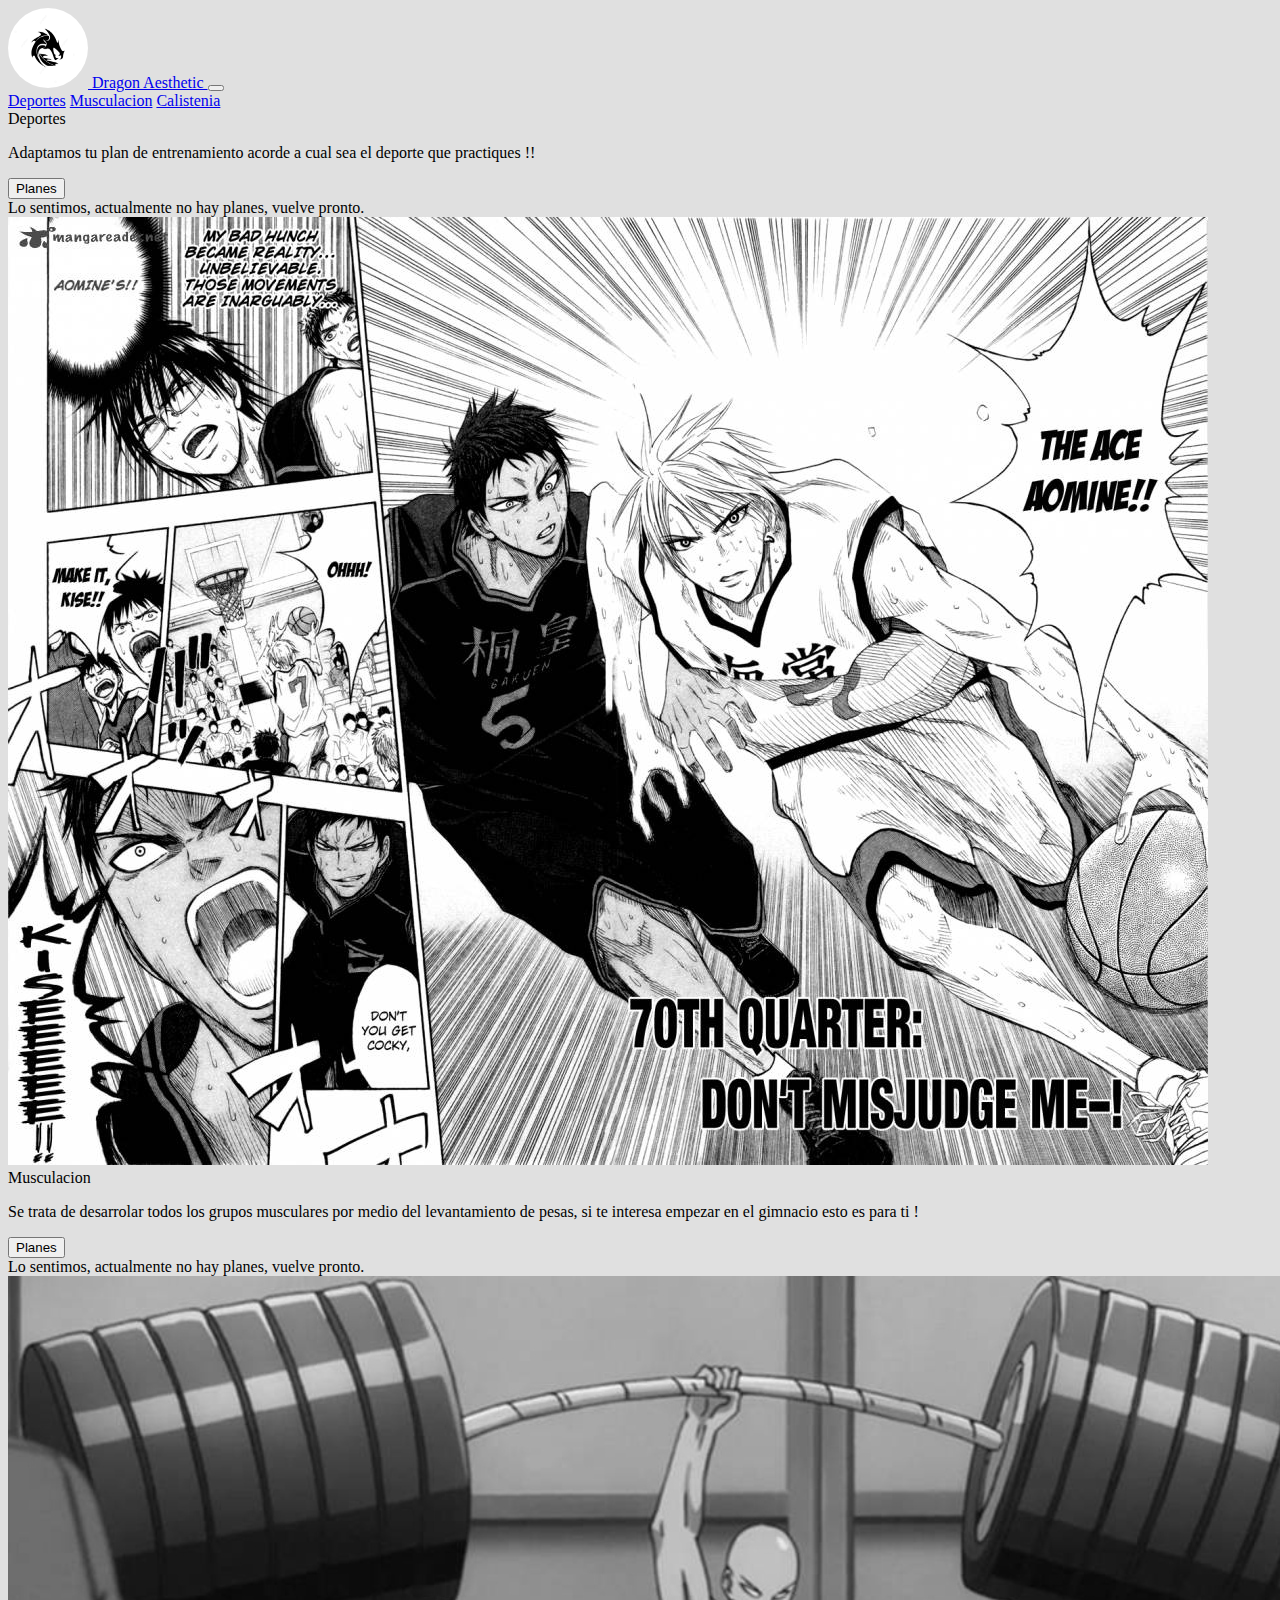
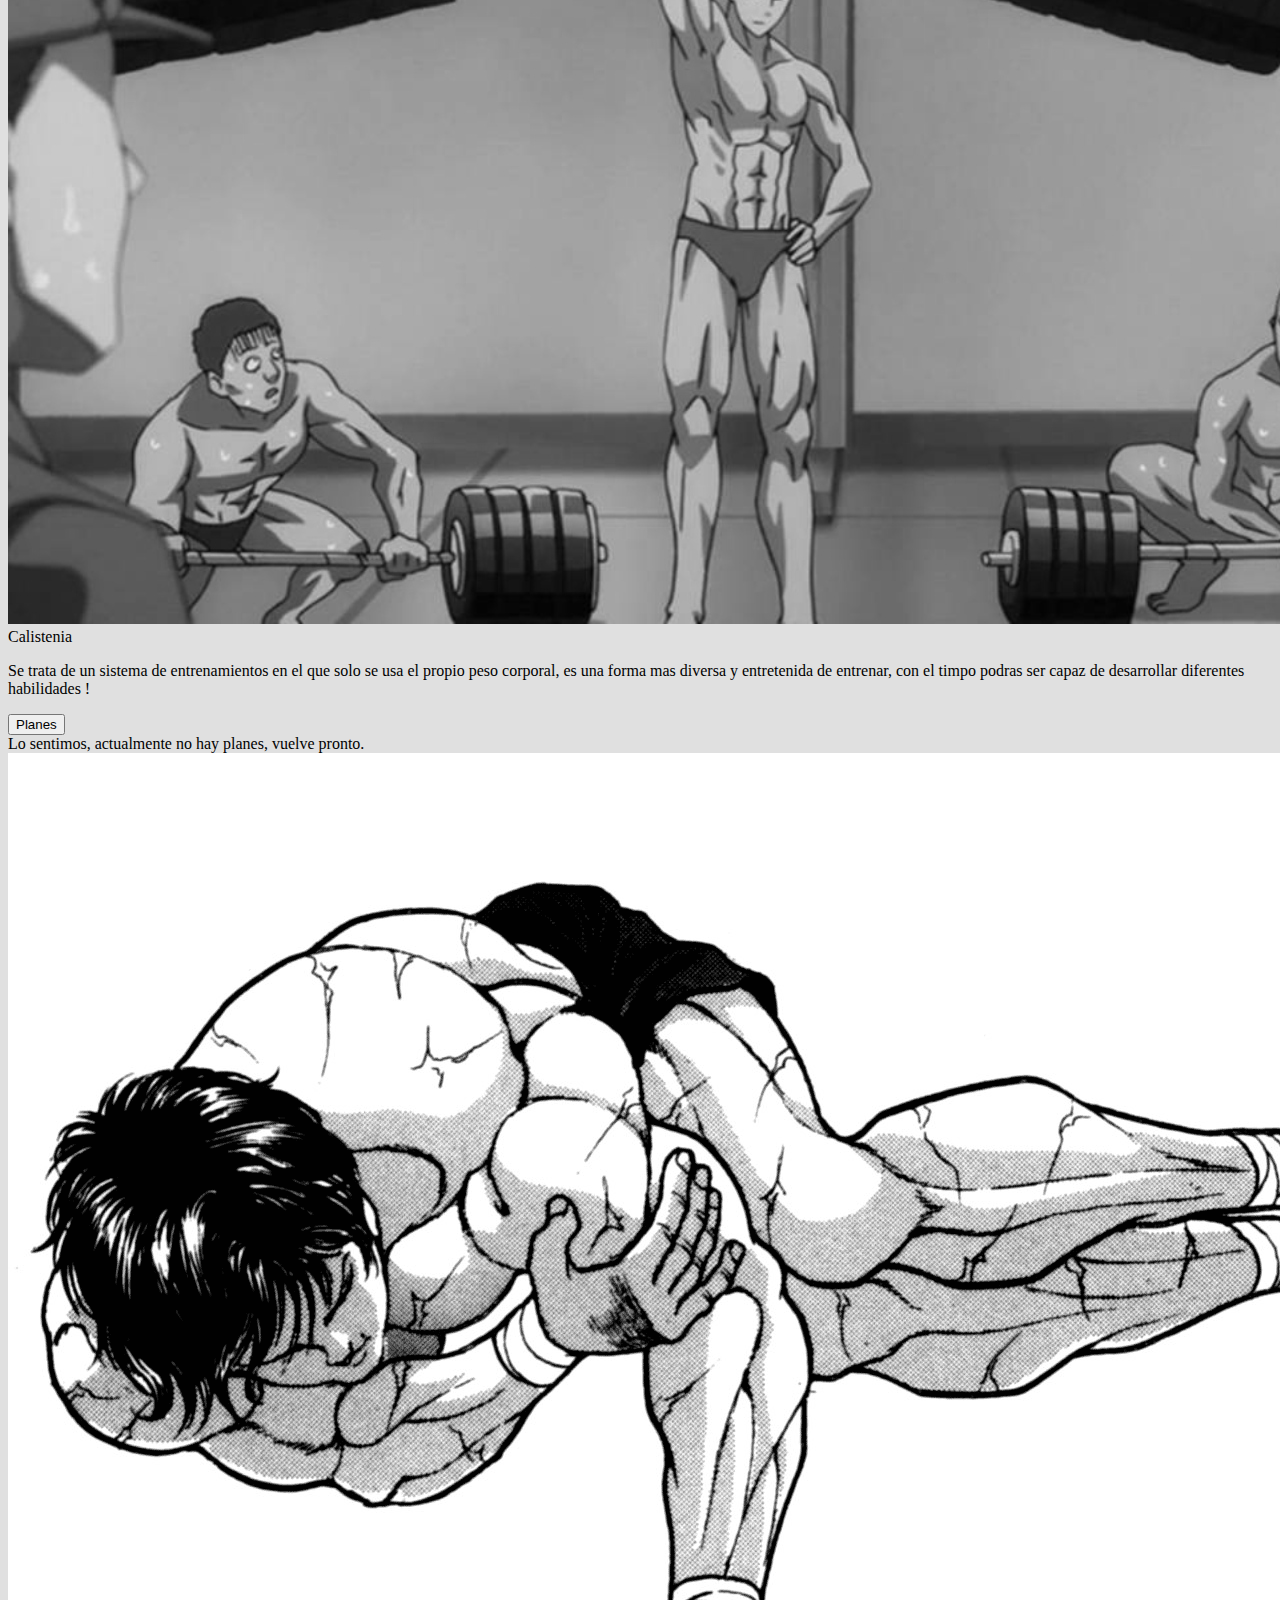
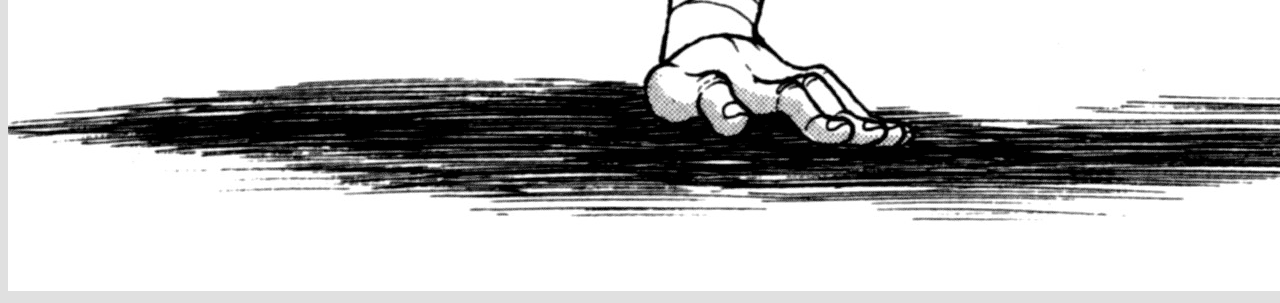
<file: paginas/programas.html>
<!DOCTYPE html>
<html>
<head>
	<title> Gaston Aesthetics</title>
	<meta charset="utf-8">
	<meta name=viewport content="widht=device-widht, initial-scale=1">
	<link href="https://cdn.jsdelivr.net/npm/bootstrap@5.1.3/dist/css/bootstrap.min.css" rel="stylesheet" integrity="sha384-1BmE4kWBq78iYhFldvKuhfTAU6auU8tT94WrHftjDbrCEXSU1oBoqyl2QvZ6jIW3" crossorigin="anonymous">
	<link rel="stylesheet" type="text/css" href="css/style.css">
	<link rel="preconnect" href="https://fonts.googleapis.com">
	<link rel="preconnect" href="https://fonts.gstatic.com" crossorigin>
	<link href="https://fonts.googleapis.com/css2?family=Montserrat:wght@400;700&display=swap" rel="stylesheet">
</head>
<body>
    <nav class="navbar navbar-expand-lg navbar-dark bg-dark ps-lg-5">
        <div class="container-fluid">
          <div class="row"></div>
          <a class="navbar-brand" href="../index.html">
              <img id="logo" src="imagenes/logotemporal.jpg" alt="logotemporal" width="80" height="80" class="d-inline-block align-text-center m-2 p-0">
                  Dragon Aesthetic
          </a>
          <button class="navbar-toggler" type="button" data-bs-toggle="collapse" data-bs-target="#navbarNavAltMarkup" aria-controls="navbarNavAltMarkup" aria-expanded="false" aria-label="Toggle navigation">
            <span class="navbar-toggler-icon"></span>
          </button>
          <div class="collapse navbar-collapse d-lg-flex justify-content-end" id="navbarNavAltMarkup">
            <div class="navbar-nav">
              <a class="nav-link" href="#deportes">Deportes</a>
              <a class="nav-link" href="#musculacion">Musculacion</a>
              <a class="nav-link" href="#calistenia">Calistenia</a>
            </div>
          </div>
        </div>
      </nav>

      <div id="deportes" class="row container-fluid">
        <div class="col fs-1 p-5 bg-dark mt-3 text-light rounded">
          Deportes
          <p class="col fs-5 pt-4 text-light">  Adaptamos tu plan de entrenamiento acorde a cual sea el deporte que practiques !!  </p>

            <button type="button" class="btn btn-light" data-bs-toggle="modal" data-bs-target="#exampleModal">
                Planes
            </button>

            <div class="modal fade" id="exampleModal" tabindex="-1" aria-labelledby="exampleModalLabel" aria-hidden="true">
                <div class="modal-dialog">
                <div class="modal-content bg-dark">
                    <div class="modal-body bg-dark text-light fs-4">
                    Lo sentimos, actualmente no hay planes, vuelve pronto.
                    </div>
                </div>
                </div>
            </div>
        </div>
        <div class="col col-12 col-lg-6 mt-3">
          <img id="img1" class="img-fluid p-3" src="imagenes/deportes.jpg">
        </div>
      </div>
      <div id="musculacion" class="row container-fluid">
        <div class="col fs-1 p-5 bg-dark mt-5 text-light rounded">
          Musculacion
          <p class="col fs-5 pt-4 text-light">  Se trata de desarrolar todos los grupos musculares por medio del levantamiento de pesas, si te interesa 
              empezar en el gimnacio esto es para ti !   </p>

            <button type="button" class="btn btn-light" data-bs-toggle="modal" data-bs-target="#exampleModal">
                Planes
            </button>

            <div class="modal fade" id="exampleModal" tabindex="-1" aria-labelledby="exampleModalLabel" aria-hidden="true">
                <div class="modal-dialog">
                <div class="modal-content bg-dark">
                    <div class="modal-body bg-dark text-light fs-4">
                    Lo sentimos, actualmente no hay planes, vuelve pronto.
                    </div>
                </div>
                </div>
            </div>
        </div>
        <div class="col col-12 col-lg-6 mt-3">
          <img id="img2" class="img-fluid p-3 mt-lg-5" src="imagenes/Saitama.jpg">
        </div>
      </div>
      <div id="calistenia" class="row container-fluid">
        <div class="col fs-1 p-5 bg-dark mt-5 text-light rounded mb-4">
          Calistenia
          <p class="col fs-5 pt-4 text-light">  Se trata de un sistema de entrenamientos en el que solo se usa 
              el propio peso corporal, es una forma mas diversa y entretenida de entrenar, con el timpo podras ser capaz de desarrollar
            diferentes habilidades !  </p>

            <button type="button" class="btn btn-light" data-bs-toggle="modal" data-bs-target="#exampleModal">
                Planes
            </button>

            <div class="modal fade" id="exampleModal" tabindex="-1" aria-labelledby="exampleModalLabel" aria-hidden="true">
                <div class="modal-dialog">
                <div class="modal-content bg-dark">
                    <div class="modal-body bg-dark text-light fs-4">
                    Lo sentimos, actualmente no hay planes, vuelve pronto.
                    </div>
                </div>
                </div>
            </div>
        </div>
        <div class="col col-12 col-lg-6 mt-5">
          <img id="img1" class="img-fluid p-3" src="imagenes/calistenia.png">
        </div>
      </div>

    <script src="https://cdn.jsdelivr.net/npm/bootstrap@5.1.3/dist/js/bootstrap.bundle.min.js" integrity="sha384-ka7Sk0Gln4gmtz2MlQnikT1wXgYsOg+OMhuP+IlRH9sENBO0LRn5q+8nbTov4+1p" crossorigin="anonymous"></script>
</body>
</file>
<file: scss/style.css>
#logo {
  border-radius: 50%;
  color: #362b2b;
}

body {
  background-color: #e0e0e0;
}

#banner_gym {
  background-image: url(../imagenes/dragoncover.webp);
  background-position: top;
  background-size: cover;
  min-height: 400px;
}

#cajas1 {
  height: 500px;
  width: 250px;
  color: #362b2b;
  background-image: url(../imagenes/bakientrenando.jpg);
  background-position: center;
  background-size: cover;
  text-align: center;
  padding-top: 12rem;
  font-size: 30px;
  border-radius: 20px;
  border: solid #000;
}

.cajas {
  -webkit-transition: -webkit-transform;
  transition: -webkit-transform;
  transition: transform;
  transition: transform, -webkit-transform;
  -webkit-transition-duration: 1000ms;
          transition-duration: 1000ms;
}

.cajas:hover {
  -webkit-transform: scale(1.09);
          transform: scale(1.09);
}

@media screen and (max-width: 900px) {
  .cajas {
    -webkit-transition: -webkit-transform;
    transition: -webkit-transform;
    transition: transform;
    transition: transform, -webkit-transform;
    -webkit-transition-duration: 600ms;
            transition-duration: 600ms;
  }
  .cajas:hover {
    -webkit-transform: scale(1.05);
            transform: scale(1.05);
  }
}

#cajas2 {
  height: 500px;
  width: 250px;
  color: #362b2b;
  background-image: url(../imagenes/bakicomiendo.jpg);
  background-position: center;
  background-size: cover;
  text-align: center;
  padding-top: 12rem;
  font-size: 30px;
  border-radius: 20px;
  border: solid #000;
}

#cajas3 {
  height: 500px;
  width: 250px;
  color: #362b2b;
  background-image: url(../imagenes/bakifacha.jpg);
  background-position: center;
  background-size: cover;
  text-align: center;
  padding-top: 12rem;
  font-size: 30px;
  border-radius: 20px;
  border: solid #000;
}

#footer {
  display: -webkit-box;
  display: -ms-flexbox;
  display: flex;
  background-image: url(../imagenes/Koga.jpg);
  background-position: right;
  background-size: cover;
  min-height: 400px;
}

#footercontent {
  height: 500px;
  width: 250px;
  color: #362b2b;
  background-position: center;
  background-size: cover;
  text-align: center;
  padding-top: 6rem;
  font-size: 30px;
}

#comenza {
  text-align: center;
}

#comenza1 {
  text-align: center;
}

.contacto {
  width: 100%;
  padding-top: 1rem;
  color: white;
  background-color: white;
  width: 218px;
  border-radius: 20px;
}

.contacto img {
  height: 4rem;
  margin-bottom: 10px;
}

.content-footer {
  width: 100%;
  text-align: center;
  padding: 2rem;
}

.content-footer img {
  height: 1.5rem;
  margin-bottom: 15px;
}

#cerrar {
  float: right;
}
/*# sourceMappingURL=style.css.map */
</file>
<file: paginas/css/style.css>
body{
    background-color: rgb(224, 224, 224);
}
#logo {
    border-radius: 50%;
}


#entrenamiento2 {
    height: 400px;
    align-items: center;
}

#entrenamiento3 {
    height: 400px;
    align-items: center;
}
</file>
